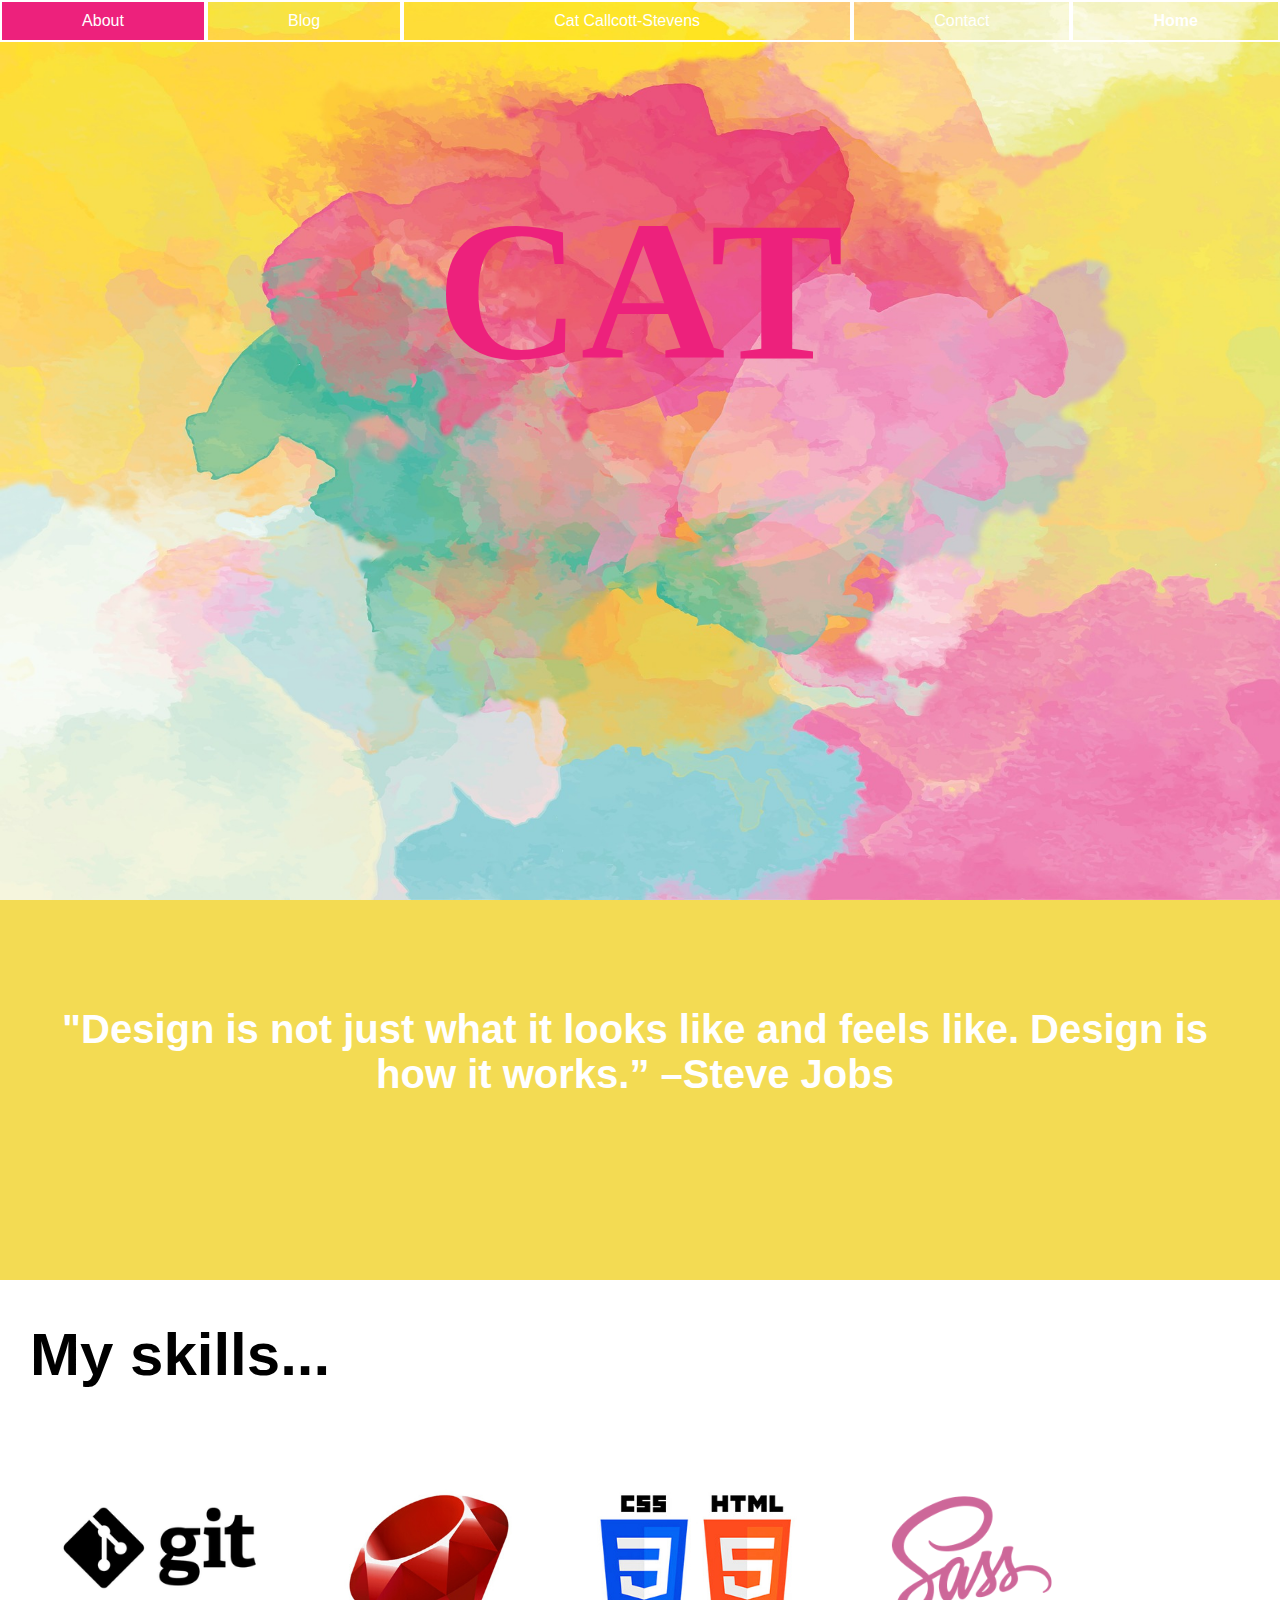
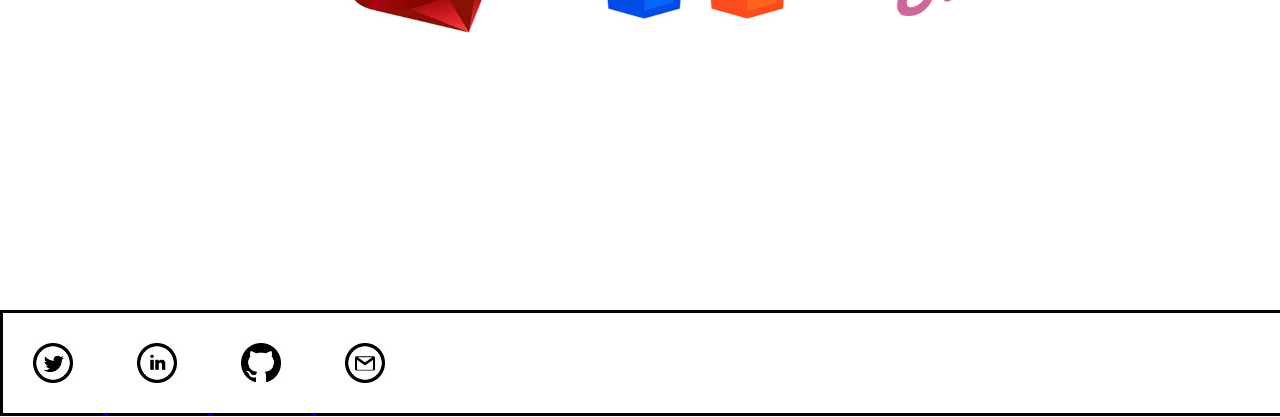
<file: index.html>
<!DOCTYPE html>
<html lang="en">
<head>
    <meta charset="UTF-8">
    <meta name="viewport" content="width=device-width, initial-scale=1.0">
    <meta http-equiv="X-UA-Compatible" content="ie=edge">
    <title>Portfolio</title>
    <link integrity="sha512-yzwGnS2IIk53Y72tbrMmCTfpVQ0SMW6FpbjfwJWXLRqvDiK7BbT1vPK+7pxJrH9chDRZh9QYCrn7IkHqu9xoMw==" rel="stylesheet" href="./src/styles.css">
    <link rel="apple-touch-icon" sizes="180x180" href="./apple-touch-icon.png">
        <link rel="icon" type="image/png" sizes="32x32" href="./favicon-32x32.png">
        <link rel="icon" type="image/png" sizes="16x16" href="./favicon-16x16.png">
        <link rel="manifest" href="./site.webmanifest">
</head>
<body>   
             <!-- background image -->
    <section id="background">
            <!-- home page navigation bar -->
        <header>
            <nav class="white-nav">
                
                    <ul>
                            <li class="header2"><a href="./src/about.html">About</a></li>
                            <li class="header2"><a href="./src/blog.html">Blog</a></li>
                            <li id="logo-box"><a href="./index.html">Cat Callcott-Stevens</a></li>
                            <li class="header2"><a href="./src/contact.html">Contact</a></li>
                            <li class="header2"><a href="./index.html"><b>Home</b></a></li>
                    </ul>
            </nav>
        </header>
        <!-- Cat changing colours -->
        <section id="wordart">
                
                <div id="C">
                        <h1>CAT</h1>
                </div>       
        </section>
                <!-- animated sentences under Cat -->
                <div id="wordart2">
                        <h3> Junior Developer</h3>
                </div>
                <div id="wordart3">
                        <h3> Ideas Person</h3>
                </div>
                <div id="wordart4">
                        <h3> Loves a challenge</h3>
                </div> 

    </section>

    <section id="homepage-section">
            <div class="hp-section1">
                    <h1>"Design is not just what it looks like and feels like. Design is how it works.” –Steve Jobs</h1>
            </div>
            <!-- tech logos -->
            <div class="hp-section2">
                    <h1>My skills...</h1>
                    <img class="skills" src="./src/gitlogo.png" alt="git logo">
                    <img class="skills" src="./src/rubylogo.png" alt="ruby logo">
                    <img class="skills" src="./src/csslogo.png" alt="css and html logo">
                    <img class="skills" src="./src/sasslogo.png" alt="sass logo">
            </div>
            
        </section>

        <!-- footer with small buttons with contact info -->
        <div class="footer">
        
              <footer>  
                <a href="https://twitter.com/Catcstevens">
                        <img class="small-image" src="src/tinytwitter.png" alt="twitter link">
                </a>
                <a href="https://www.linkedin.com/in/cat-callcott-stevens-b41962a">
                        <img class="small-image" src="src/tinyli.png" alt="linkedin link">
                </a>
                <a href="https://github.com/catcstevens">
                        <img class="small-image" src="src/tinygithub.png" alt="github link">
                </a>
                <a href="mailto:ccallcottstevens@gmail.com">
                        <img class="small-image" src="src/tinygmail.png" alt="email link">
                </a>
              </footer>
        
        </div> 
</body>
</html>
</file>
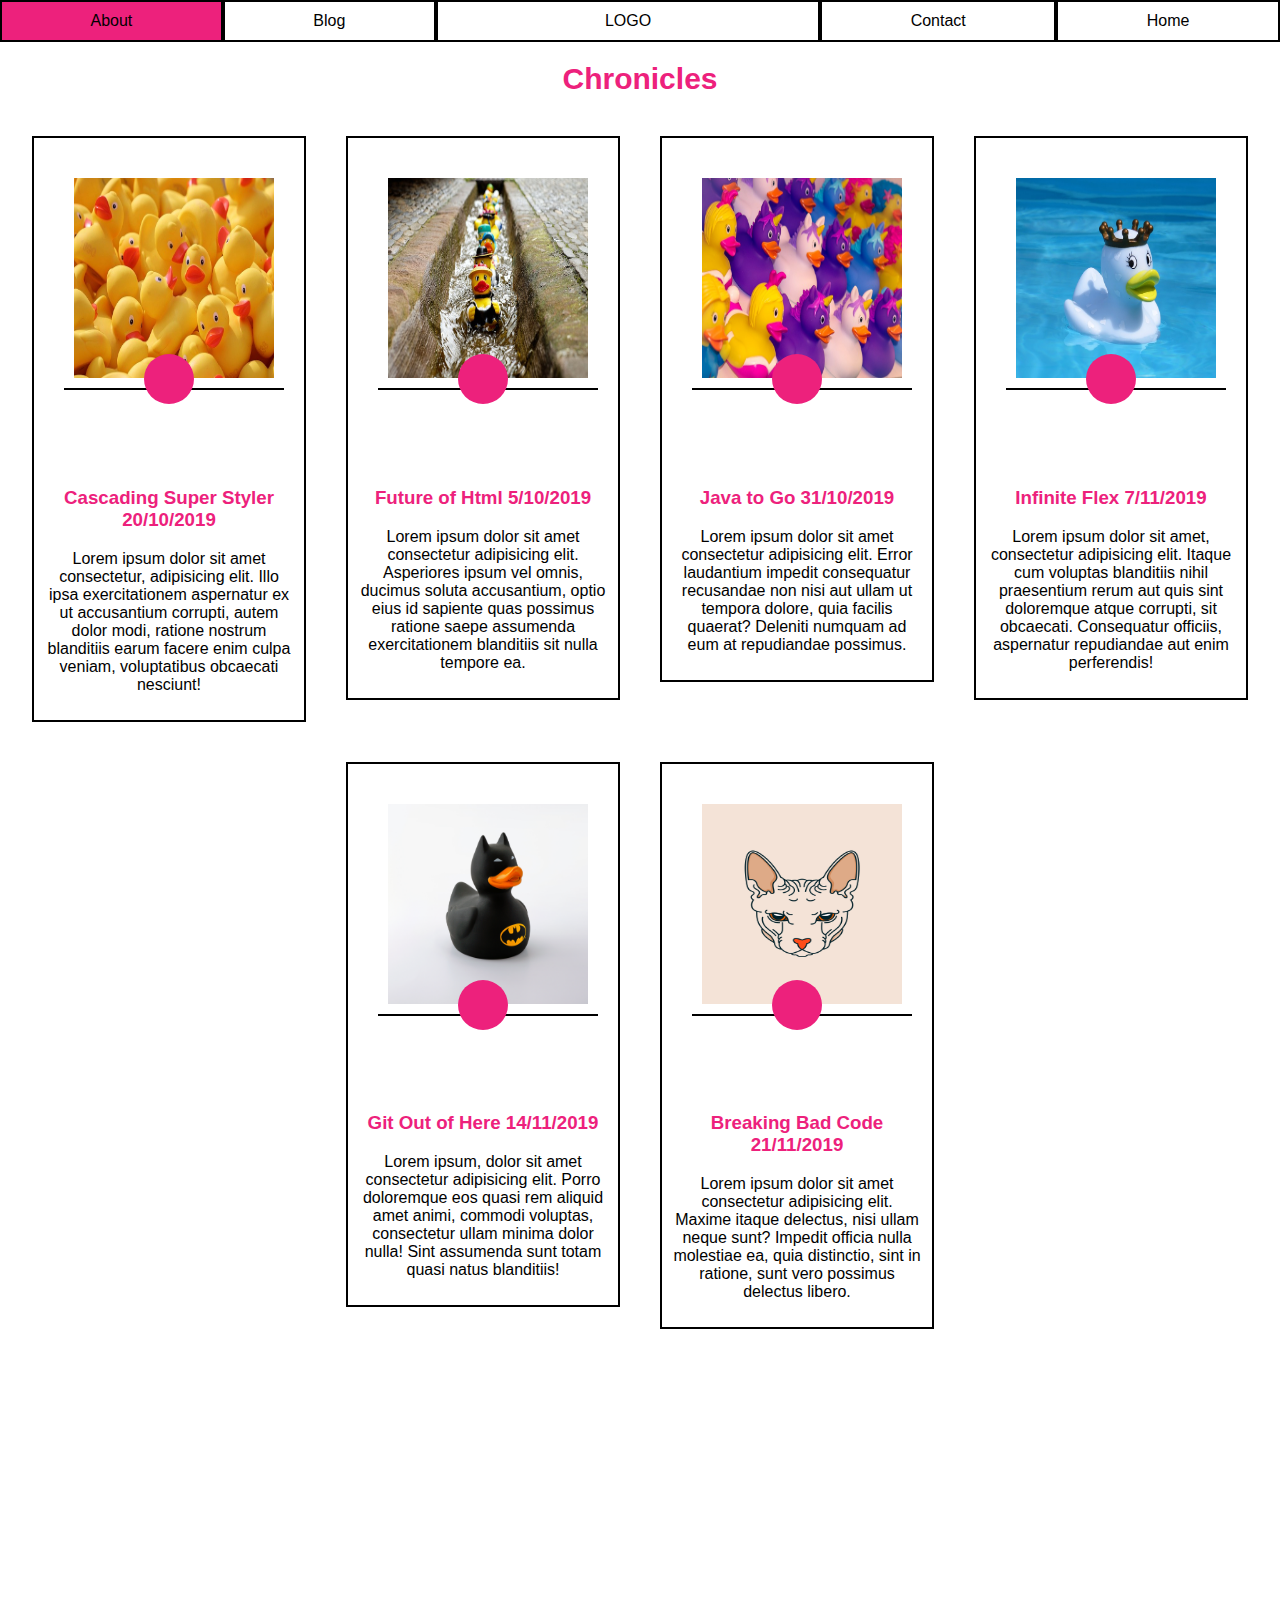
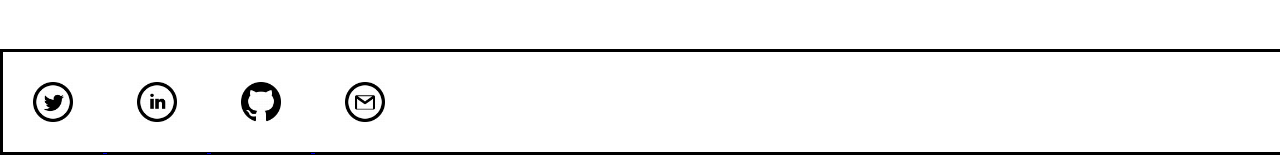
<file: src/blog.html>
<!DOCTYPE html>
<html lang="en">
<head>
    <meta charset="UTF-8">
    <meta name="viewport" content="width=device-width, initial-scale=1.0">
    <meta http-equiv="X-UA-Compatible" content="ie=edge">
    <link integrity="sha512-yzwGnS2IIk53Y72tbrMmCTfpVQ0SMW6FpbjfwJWXLRqvDiK7BbT1vPK+7pxJrH9chDRZh9QYCrn7IkHqu9xoMw=="rel="stylesheet" href="styles.css">
    <title>Blog</title>

</head>

        
    
<body>
    <header>
        <nav class="black-nav">
            
                <ul>
                        <li><a href="./about.html">About</a></li>
                        <li><a href="./blog.html">Blog</a></li>
                        <li id="logo-box"><a href="../index.html">LOGO</a></li>
                        <li><a href="./contact.html">Contact</a></li>
                        <li><a href="../index.html">Home</a></li>
                </ul>
            
        </nav>
    </header>

    <p>
        <h1 class="pink-heading">Chronicles</h1>
    </p>
 
    <Section id="image-container">
        <div class="blog-image">
             <img src="./rubberducks1.jpg">
             <a href="blogpage.html">
                <div class="dot"></div>
             </a>
             <h3>Cascading Super Styler 20/10/2019</h3>
             <p>Lorem ipsum dolor sit amet consectetur, adipisicing elit. Illo ipsa exercitationem aspernatur ex ut accusantium corrupti, autem dolor modi, ratione nostrum blanditiis earum facere enim culpa veniam, voluptatibus obcaecati nesciunt!
             </p>
        </div>

        <div class="blog-image">
            <img src="./rubberduck2.jpg">
            <a href="blogpage.html">
                <div class="dot"></div>
            </a>
            <h3>Future of Html 5/10/2019</h3>
            <p>Lorem ipsum dolor sit amet consectetur adipisicing elit. Asperiores ipsum vel omnis, ducimus soluta accusantium, optio eius id sapiente quas possimus ratione saepe assumenda exercitationem blanditiis sit nulla tempore ea.</p>
        </div>

        <div class="blog-image">
            <img src="./rubberduck3.jpg">
            <a href="blogpage.html">
                    <div class="dot"></div>
            </a>
            <h3>Java to Go 31/10/2019</h3>
            <p>Lorem ipsum dolor sit amet consectetur adipisicing elit. Error laudantium impedit consequatur recusandae non nisi aut ullam ut tempora dolore, quia facilis quaerat? Deleniti numquam ad eum at repudiandae possimus.</p>
        </div>

        <div class="blog-image">
            <img src="./rubberduck4.jpg">
            <a href="blogpage.html">
                    <div class="dot"></div>
            </a>
            <h3>Infinite Flex 7/11/2019</h3>
            <p>Lorem ipsum dolor sit amet, consectetur adipisicing elit. Itaque cum voluptas blanditiis nihil praesentium rerum aut quis sint doloremque atque corrupti, sit obcaecati. Consequatur officiis, aspernatur repudiandae aut enim perferendis!</p>
        </div>

        <div class="blog-image">
            <img src="./rubberduck6.jpg">
            <a href="blogpage.html">
                    <div class="dot"></div>
            </a>
            <h3>Git Out of Here 14/11/2019</h3>
            <p>Lorem ipsum, dolor sit amet consectetur adipisicing elit. Porro doloremque eos quasi rem aliquid amet animi, commodi voluptas, consectetur ullam minima dolor nulla! Sint assumenda sunt totam quasi natus blanditiis!</p>
        </div>

        <div class="blog-image">
            <img src="./scareycat.png">
            <a href="blogpage.html">
                    <div class="dot"></div>
            </a>
            <h3>Breaking Bad Code 21/11/2019</h3>
            <p>Lorem ipsum dolor sit amet consectetur adipisicing elit. Maxime itaque delectus, nisi ullam neque sunt? Impedit officia nulla molestiae ea, quia distinctio, sint in ratione, sunt vero possimus delectus libero.</p>
        </div>
    </Section>
    
    <div class="footer">
        <footer>
        
        <a href="https://twitter.com/Catcstevens">
                <img class="small-image" src="./tinytwitter.png" alt="">
        </a>
        <a href="https://www.linkedin.com/in/cat-callcott-stevens-b41962a">
                <img class="small-image" src="./tinyli.png" alt="">
        </a>
        <a href="https://github.com/catcstevens">
                <img class="small-image" src="./tinygithub.png" alt="">
        </a>
        <a href="mailto:ccallcottstevens@gmail.com">
                <img class="small-image" src="./tinygmail.png" alt="">
        </a>

      </footer>
    </div> 
    
</body>
</html>
</file>
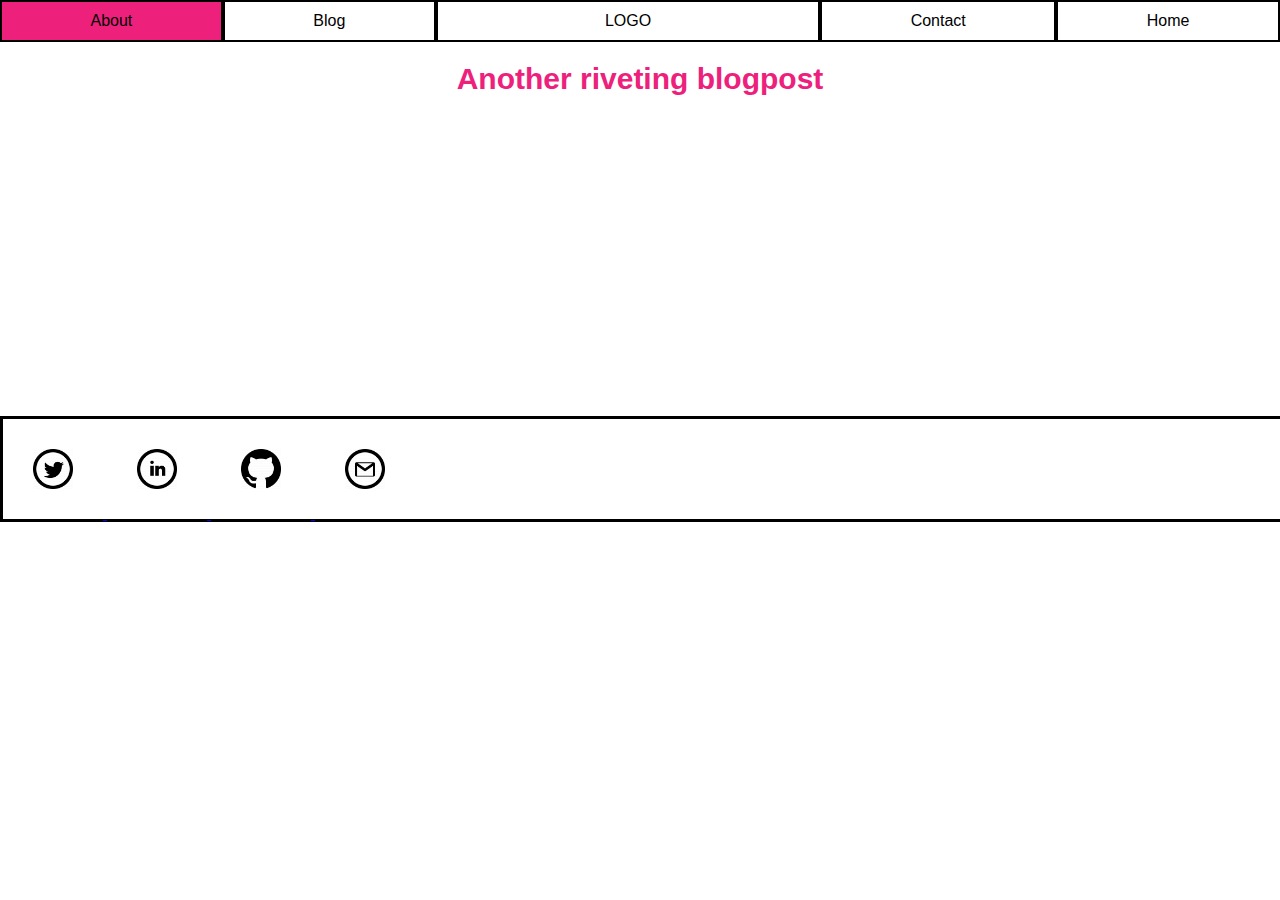
<file: src/blogpage.html>
<!DOCTYPE html>
<html lang="en">
<head>
    <meta charset="UTF-8">
    <meta name="viewport" content="width=device-width, initial-scale=1.0">
    <meta http-equiv="X-UA-Compatible" content="ie=edge">
    <link integrity="sha512-yzwGnS2IIk53Y72tbrMmCTfpVQ0SMW6FpbjfwJWXLRqvDiK7BbT1vPK+7pxJrH9chDRZh9QYCrn7IkHqu9xoMw=="rel="stylesheet" href="styles.css">
    <title>Fake-blogpage</title>
</head>
<body>

        <header>
                <nav class="black-nav">
                    
                        <ul>
                                <li><a href="./about.html">About</a></li>
                                <li><a href="./blog.html">Blog</a></li>
                                <li id="logo-box"><a href="../index.html">LOGO</a></li>
                                <li><a href="./contact.html">Contact</a></li>
                                <li><a href="../index.html">Home</a></li>
                        </ul>
                    
                </nav>
            </header>

            <h1 class="pink-heading">Another riveting blogpost</h1>

        <div class="footer">
                        <footer>
                        
                        <a href="https://twitter.com/Catcstevens">
                                <img class="small-image" src="./tinytwitter.png" alt="">
                        </a>
                        <a href="https://www.linkedin.com/in/cat-callcott-stevens-b41962a">
                                <img class="small-image" src="./tinyli.png" alt="">
                        </a>
                        <a href="https://github.com/catcstevens">
                                <img class="small-image" src="./tinygithub.png" alt="">
                        </a>
                        <a href="mailto:ccallcottstevens@gmail.com">
                                <img class="small-image" src="./tinygmail.png" alt="">
                        </a>
                
                      </footer>
                    </div> 
</body>
</html>
</file>
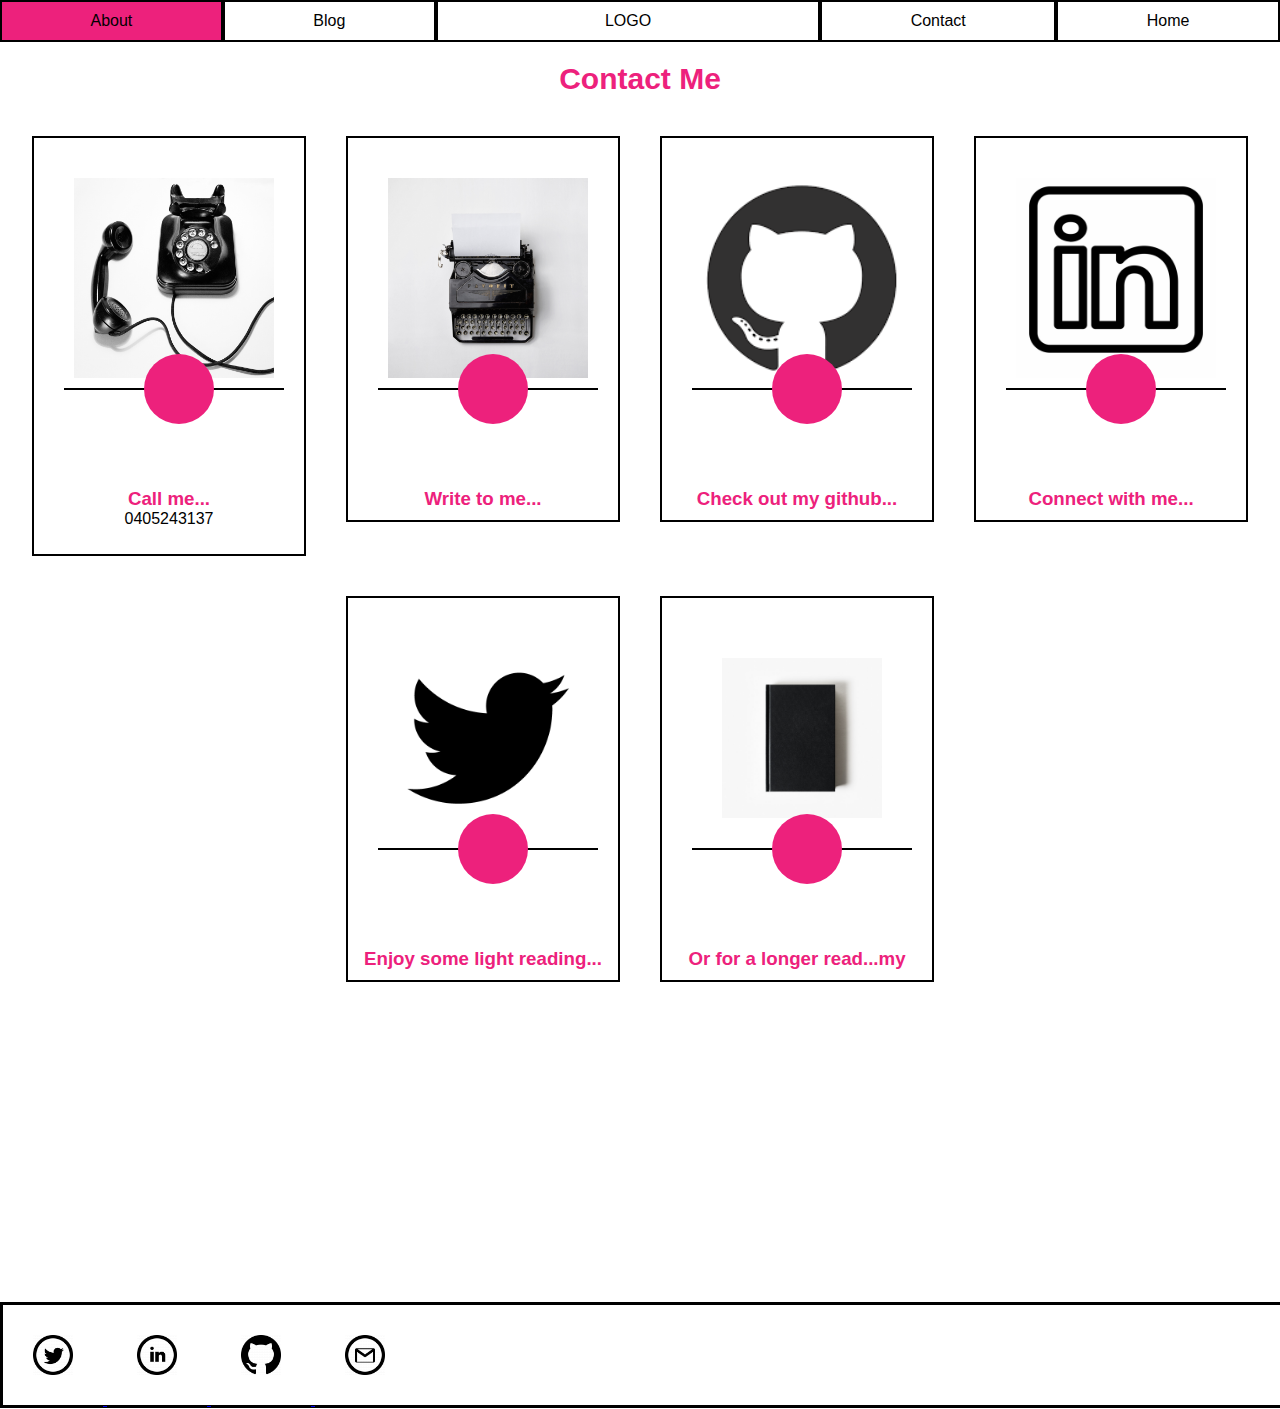
<file: src/contact.html>
<!DOCTYPE html>
<!DOCTYPE html>
<html lang="en">
<head>
    <meta charset="UTF-8">
    <meta name="viewport" content="width=device-width, initial-scale=1.0">
    <meta http-equiv="X-UA-Compatible" content="ie=edge">
    <link integrity="sha512-yzwGnS2IIk53Y72tbrMmCTfpVQ0SMW6FpbjfwJWXLRqvDiK7BbT1vPK+7pxJrH9chDRZh9QYCrn7IkHqu9xoMw=="rel="stylesheet" href="styles.css">
    <title>About</title>
</head>
<body>
        <header>
                <!-- navigation bar in black -->
                <nav class="black-nav">
                    
                        <ul>
                                <li><a href="./about.html">About</a></li>
                                <li><a href="./blog.html">Blog</a></li>
                                <li id="logo-box"><a href="../index.html">LOGO</a></li>
                                <li><a href="./contact.html">Contact</a></li>
                                <li><a href="../index.html">Home</a></li>
                        </ul>
                    
                </nav>
            </header>

            <p>
                <h1 class="pink-heading">Contact Me</h1>
            </p>
         <!-- blocks with image, text, pink dot link to contact -->
            <Section id="image-container">
                <div class="blog-image">
                     <img src="./old-time-telephone.png" alt="old-fashioned phone">
                     <div class="dot3"></div>
                     <h3 class="block-headings3">Call me...</h3>
                     <p>0405243137
                     </p>
                </div>
        
                <div class="blog-image">
                    <img src="./typewriter.png" alt="old-fashioned typewriter">
                    <a href="mailto:ccallcottstevens@gmail.com">
                        <div 
                                class="dot3">
                        </div>
                    </a>
                    <h3 class="block-headings3">Write to me...</h3>
                </div>
        
                <div class="blog-image">
                    <img src="./githublogo.png" alt="github logo">
                    <a href="https://github.com/catcstevens">
                        <div 
                                class="dot3">
                        </div>
                    </a>
                    <h3 class="block-headings3">Check out my github...</h3>
                </div>
        
                <div class="blog-image">
                    <img src="./linkedinlogo.jpg" alt="linkedin logo">
                    <a href="https://www.linkedin.com/in/cat-callcott-stevens-b41962a">
                        <div 
                                class="dot3">
                        </div>
                    </a>
                    <h3 class="block-headings3">Connect with me...</h3>
                </div>

                <div class="blog-image">
                    <img src="./twitterlogo.jpg" alt="twitter logo">
                    <a href="https://twitter.com/Catcstevens">
                        <div 
                                class="dot3" >
                        </div>
                    </a>
                    <h3 class="block-headings3">Enjoy some light reading...</h3>
                </div>

                <div class="blog-image">
                        <img src="./book.png" alt="book">
                        <a href="./Resume.pdf">
                            <div 
                                    class="dot3">
                            </div>
                        </a>
                        <h3 class="block-headings3">Or for a longer read...my</h3>
                    </div>
                
            </Section>

            <div class="footer">
                <footer>
                
                <a href="https://twitter.com/Catcstevens">
                        <img class="small-image" src="./tinytwitter.png" alt="twitter link">
                </a>
                <a href="https://www.linkedin.com/in/cat-callcott-stevens-b41962a">
                        <img class="small-image" src="./tinyli.png" alt="linkedin link">
                </a>
                <a href="https://github.com/catcstevens">
                        <img class="small-image" src="./tinygithub.png" alt="github link">
                </a>
                <a href="mailto:ccallcottstevens@gmail.com">
                        <img class="small-image" src="./tinygmail.png" alt="email link">
                </a>
        
              </footer>
        </div> 
    
</body>
</html>
</file>
<file: src/styles.css>
body, html {
  height: 100%;
  margin: 0;
}

#background {
  /* The image used */
  background-image: url("./background image.jpg");
  /* Full height */
  height: 100%;
  margin: -5;
  /* Center and scale the image nicely */
  background-repeat: no-repeat;
  background-size: cover;
}

.white-nav ul {
  display: flex;
  list-style-type: none;
  margin: 0;
  padding: 0;
  justify-content: center;
}
.white-nav li {
  border: 2px solid #fff;
  padding: 10px;
  flex-grow: 1;
  text-align: center;
}
.white-nav li a {
  color: #fff;
  text-align: center;
  font-family: Arial, Helvetica, sans-serif;
  text-decoration: none;
}
.white-nav #logo-box {
  flex-grow: 2;
  font-family: cursive;
}

/* Change the link color to #favourite-pink on hover */
li:hover {
  background-color: #ed217c;
}

@keyframes wordart {
  0% {
    color: #ed217c;
  }
  25% {
    color: #f3db53;
  }
  50% {
    color: #68bfae;
  }
  100% {
    color: #95d2d7;
  }
}
#wordart {
  text-align: center;
  height: 50%;
  font-family: "Times New Roman", Times, serif;
  color: #ed217c;
  animation-name: wordart;
  animation-duration: 4s;
  animation-iteration-count: 4;
  font-size: 100px;
}
#wordart #C {
  display: inline-block;
}

#homepage-section {
  display: flex;
  align-items: center;
  flex-wrap: wrap;
}
#homepage-section .hp-section1 {
  flex-basis: 50%;
  height: 300px;
  flex-grow: 1;
  font-family: Arial, Helvetica, sans-serif;
  color: white;
  font-size: 20px;
  text-align: center;
  align-items: baseline;
  padding: 80px 40px 0px 30px;
  background-color: #f3db53;
}
#homepage-section .hp-section2 {
  padding: 0 0 30px 30px;
  font-family: arial;
  font-size: 30px;
  color: black;
  background-color: #fff;
  justify-content: flex-start;
}
#homepage-section .hp-section2 .skills {
  justify-content: flex-start;
}

@media screen and (min-width: 600px) {
  .hp-section2 {
    flex-basis: 100%;
    height: 300px;
  }
  .hp-section2 .skills {
    height: 200px;
    width: 200px;
  }
}
@media screen and (max-width: 600px) {
  .hp-section2 {
    flex-basis: 100%;
    height: 500px;
  }
  .hp-section2 .skills {
    height: 100px;
    width: 100px;
  }
}
.footer {
  display: flex;
}
.footer footer {
  width: 100%;
  height: 100px;
  justify-content: space-between;
  margin: 300px 0px 0px 0px;
  position: absolute;
  border-style: solid;
}
.footer .small-image {
  height: 40px;
  width: 40px;
}

.black-nav {
  /* Change the link color to favourite pink on hover */
}
.black-nav ul {
  display: flex;
  list-style-type: none;
  margin: 0;
  padding: 0;
  justify-content: center;
}
.black-nav li {
  border: 2px solid #000;
  padding: 10px;
  flex-grow: 1;
  text-align: center;
}
.black-nav li a {
  color: #000;
  text-align: center;
  font-family: Arial, Helvetica, sans-serif;
  /* padding: 10px; */
  text-decoration: none;
  /* display: inline-block; */
}
.black-nav #logo-box {
  flex-grow: 2;
}
.black-nav li:hover {
  background-color: #ed217c;
}

#image-container {
  display: flex;
  align-items: flex-start;
  flex-wrap: wrap;
  justify-content: center;
}

.pink-heading {
  font-family: "Segoe UI", Tahoma, Geneva, Verdana, sans-serif;
  font-size: 30px;
  color: #ed217c;
  text-align: center;
}

.blog-image {
  border-style: solid;
  border-color: #000;
  border-width: 2px;
  padding: 10px;
  margin: 20px;
  position: relative;
  width: 250px;
  background-color: white;
}
.blog-image img {
  height: 200px;
  width: 200px;
  margin: 20px;
  padding: 10px;
  z-index: 0;
  border-style: solid;
  border-width: 0 0 2px 0;
}
.blog-image .dot {
  position: relative;
  left: 40%;
  height: 50px;
  width: 50px;
  background-color: #ed217c;
  border-radius: 50%;
  display: inline-block;
  top: -60px;
  margin-left: auto;
  margin-right: auto;
  z-index: 2;
  padding: 0;
}
.blog-image H3 {
  color: #ed217c;
  font-family: Arial, Helvetica, sans-serif;
  text-align: center;
}
.blog-image p {
  font-family: Arial, Helvetica, sans-serif;
  max-width: 250px;
  text-align: center;
  margin-top: 0;
}

.main-heading {
  font-size: 40px;
  color: #ed217c;
  font-family: Arial, Helvetica, sans-serif;
  text-align: center;
}

.main-paragraph {
  font-size: 20px;
  text-align: center;
  font-family: Arial, Helvetica, sans-serif;
}

.portraits {
  display: flex;
  flex-direction: row;
  flex-wrap: wrap;
  justify-content: center;
}

.portrait {
  border-style: solid;
  border-color: #000;
  border-width: 2px;
  padding: 10px;
  margin: 20px;
  position: relative;
  width: 200px;
  height: 200px;
  background-color: white;
  margin: 0;
}

#image-container2 {
  display: flex;
  flex-wrap: wrap;
  justify-content: space-around;
  padding: 20px;
}

.pink-heading2 {
  font-family: arial;
  font-size: 30px;
  color: #ed217c;
  text-align: center;
}

img {
  height: 400px;
  width: 400px;
  margin: 20px;
  padding: 10px;
  z-index: 0;
}

.about-image {
  border-style: solid;
  border-color: #000;
  border-width: 2px;
  padding: 10px;
  margin: 50px;
  position: relative;
  width: 450px;
  background-color: white;
}
.about-image .dot2 {
  position: relative;
  left: 45%;
  height: 50px;
  width: 50px;
  background-color: #ed217c;
  border-radius: 50%;
  display: inline-block;
  top: -60px;
  margin-left: auto;
  margin-right: auto;
  z-index: 2;
  padding: 0;
}
.about-image .block-headings2 {
  font-family: Arial, Helvetica, sans-serif;
  max-width: 400px;
  text-align: center;
  margin-top: 0;
}
.about-image .block-paragraphs2 {
  max-width: 425px;
  text-align: center;
}

.block-headings3 {
  text-align: center;
  margin: 0;
}

.dot3 {
  position: relative;
  left: 40%;
  height: 70px;
  width: 70px;
  background-color: #ed217c;
  border-radius: 50%;
  display: inline-block;
  top: -60px;
  margin-left: auto;
  margin-right: auto;
  z-index: 2;
  padding: 0;
}

#wordart2 {
  font-size: 30px;
  text-align: center;
  font-family: Arial, Helvetica, sans-serif;
  color: white;
  animation: 4s fadeIn;
  animation-fill-mode: forwards;
  visibility: hidden;
}

#wordart3 {
  font-size: 30px;
  text-align: center;
  font-family: Arial, Helvetica, sans-serif;
  color: white;
  animation: 6s fadeIn;
  animation-fill-mode: forwards;
  visibility: hidden;
}

#wordart4 {
  font-size: 30px;
  text-align: center;
  font-family: Arial, Helvetica, sans-serif;
  color: white;
  animation: 8s fadeIn;
  animation-fill-mode: forwards;
  visibility: hidden;
}

@keyframes fadeIn {
  99% {
    visibility: hidden;
  }
  100% {
    visibility: visible;
  }
}
#S {
  display: inline-block;
}

.black-nav {
  /* Change the link color to #111 (black) on hover */
}
.black-nav ul {
  display: flex;
  list-style-type: none;
  margin: 0;
  padding: 0;
  justify-content: center;
}
.black-nav li {
  border: 2px solid #000;
  padding: 10px;
  flex-grow: 1;
  text-align: center;
}
.black-nav li a {
  color: #000;
  text-align: center;
  font-family: Arial, Helvetica, sans-serif;
  /* padding: 10px; */
  text-decoration: none;
  /* display: inline-block; */
}
.black-nav #logo-box {
  flex-grow: 2;
}
.black-nav li:hover {
  background-color: #ed217c;
}

.pink-heading2 {
  font-family: arial;
  font-size: 30px;
  color: #ed217c;
  text-align: center;
}

#image-container3 {
  display: flex;
  align-items: flex-start;
  flex-wrap: wrap;
  justify-content: center;
}
#image-container3 #blog-image2 {
  align-self: center;
  border-style: solid;
  border-color: #000;
  border-width: 2px;
  padding: 10px;
  margin: 20px;
  width: 75%;
  flex-grow: 2;
}
#image-container3 #blog-image2 #blog2-image {
  height: 400px;
  width: 400px;
  border-style: solid;
  border-color: black;
  border-width: 0 0 2px 0;
  flex-grow: 1;
}

/*# sourceMappingURL=styles.css.map */
</file>
